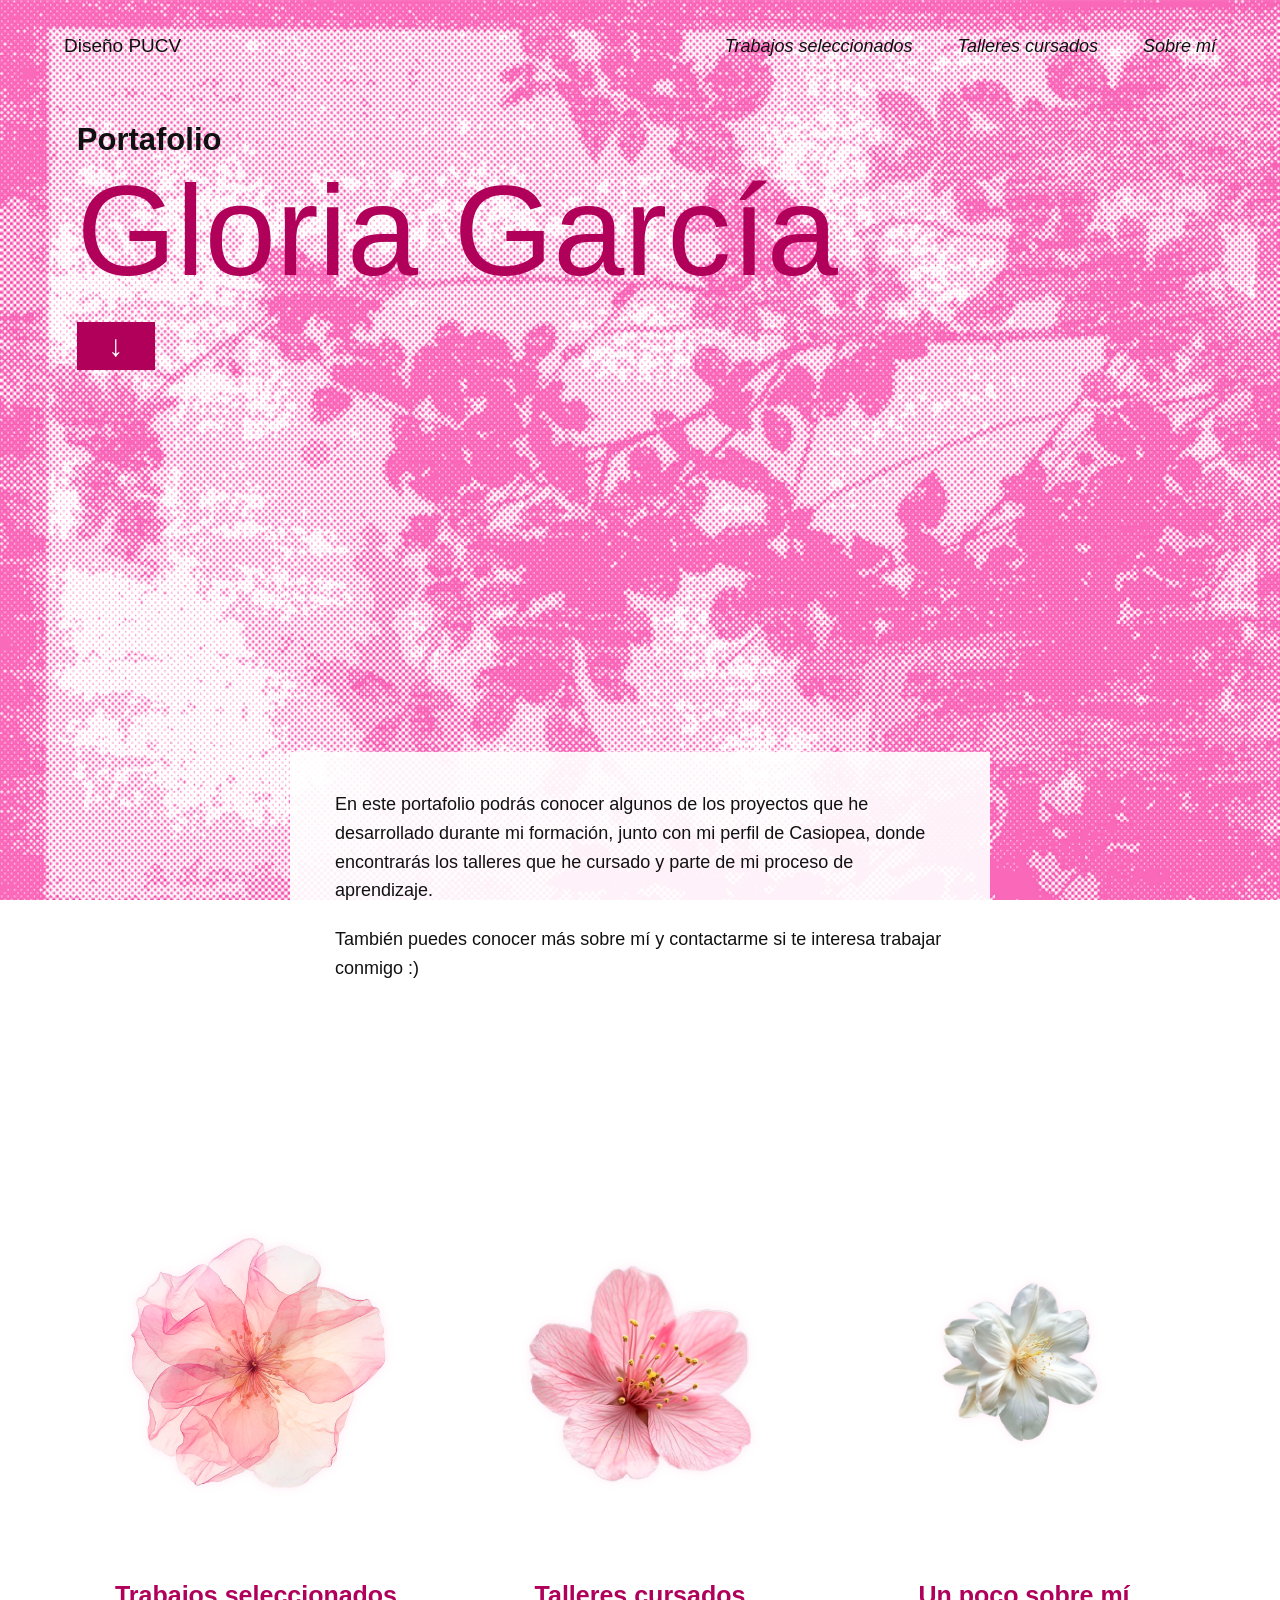
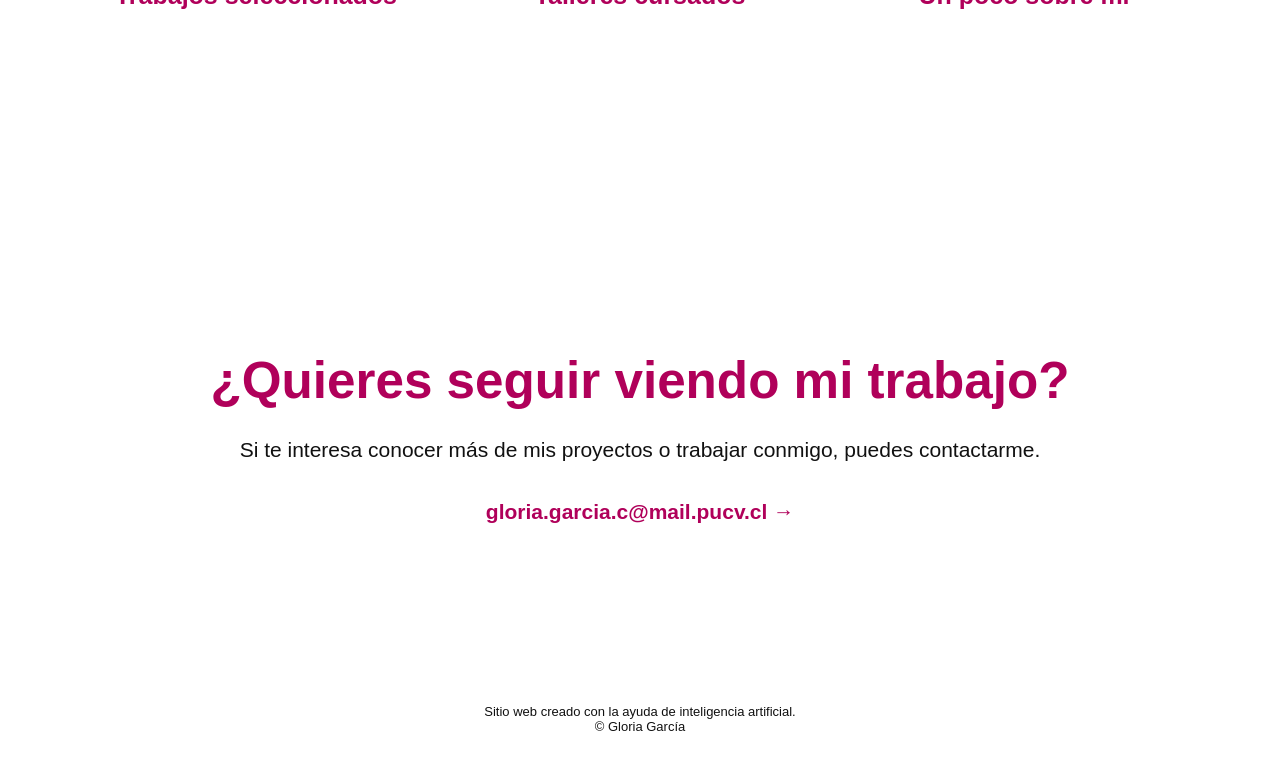
<file: index.html>
<!DOCTYPE html>
<html lang="es">

<head>
  <meta charset="UTF-8">
  <meta name="viewport" content="width=device-width, initial-scale=1.0">

  <title>Gloria García | Portafolio</title>

  <link rel="stylesheet" href="style.css">
</head>


<body class="inicio">

  <!-- =====================================
       MENÚ
  ====================================== -->

  <header class="menu">

    <!-- SOLO EN INDEX -->
    <a href="index.html" class="marca">
      <span>Diseño PUCV</span>
    </a>


    <nav>

      <a href="trabajos.html">
        Trabajos seleccionados
      </a>

      <a href="talleres.html">
        Talleres cursados
      </a>

      <a href="sobre-mi.html">
        Sobre mí
      </a>

    </nav>

  </header>



  <!-- =====================================
       PORTADA
  ====================================== -->

  <main>

    <section class="portada">

      <div class="portada-texto">

        <p class="portafolio-titulo">
          Portafolio
        </p>


        <h1>
          Gloria García
        </h1>


        <!-- FLECHA -->
        <button
          class="flecha"
          id="flechaInicio"
          aria-label="Conocer el portafolio"
        >
          ↓
        </button>

      </div>

    </section>



    <!-- =====================================
         TEXTO QUE CONTEXTUALIZA EL PORTAFOLIO
    ====================================== -->

    <section
      class="contexto-portafolio"
      id="contexto"
    >

      <div class="contexto-caja">

        <p>
          En este portafolio podrás conocer algunos de los
          proyectos que he desarrollado durante mi formación,
          junto con mi perfil de Casiopea, donde encontrarás
          los talleres que he cursado y parte de mi proceso
          de aprendizaje.
        </p>


        <p>
          También puedes conocer más sobre mí y contactarme
          si te interesa trabajar conmigo :)
        </p>

      </div>

    </section>



    <!-- =====================================
         FLORES / TRES SECCIONES
    ====================================== -->

    <section
      class="inicio-contenido"
      id="contenido"
    >


      <!-- TRABAJOS -->

      <a
        href="trabajos.html"
        class="inicio-item"
      >

        <div class="flor-contenedor">

          <img
            src="imagenes/imagenes-encargo02-DDEC/flor-contacto.png"
            class="flor"
            alt=""
          >

        </div>


        <h2>
          Trabajos seleccionados
        </h2>

      </a>



      <!-- TALLERES -->

      <a
        href="talleres.html"
        class="inicio-item"
      >

        <div class="flor-contenedor">

          <img
            src="imagenes/imagenes-encargo02-DDEC/flor-trabajos.png"
            class="flor"
            alt=""
          >

        </div>


        <h2>
          Talleres cursados
        </h2>

      </a>



      <!-- SOBRE MÍ -->

      <a
        href="sobre-mi.html"
        class="inicio-item"
      >

        <div class="flor-contenedor">

          <img src="imagenes/imagenes-encargo02-DDEC/flor-perfil.png"
            alt="Un poco sobre mí" 
            class="flor flor-blanca"
          >

        </div>


        <h2>
          Un poco sobre mí
        </h2>

      </a>

    </section>



    <!-- =====================================
         CONTACTO
    ====================================== -->

    <section class="contacto-inicio">

      <h2>
        ¿Quieres seguir viendo mi trabajo?
      </h2>


      <p>
        Si te interesa conocer más de mis proyectos
        o trabajar conmigo, puedes contactarme.
      </p>


      <div class="contacto-links">

        <a href="mailto:gloria.garcia.c@mail.pucv.cl">
          gloria.garcia.c@mail.pucv.cl →
        </a>

      </div>

    </section>

  </main>



  <footer>

    Sitio web creado con la ayuda de inteligencia artificial.<br>
    © Gloria García

  </footer>


  <script src="script.js"></script>

</body>

</html>
</file>
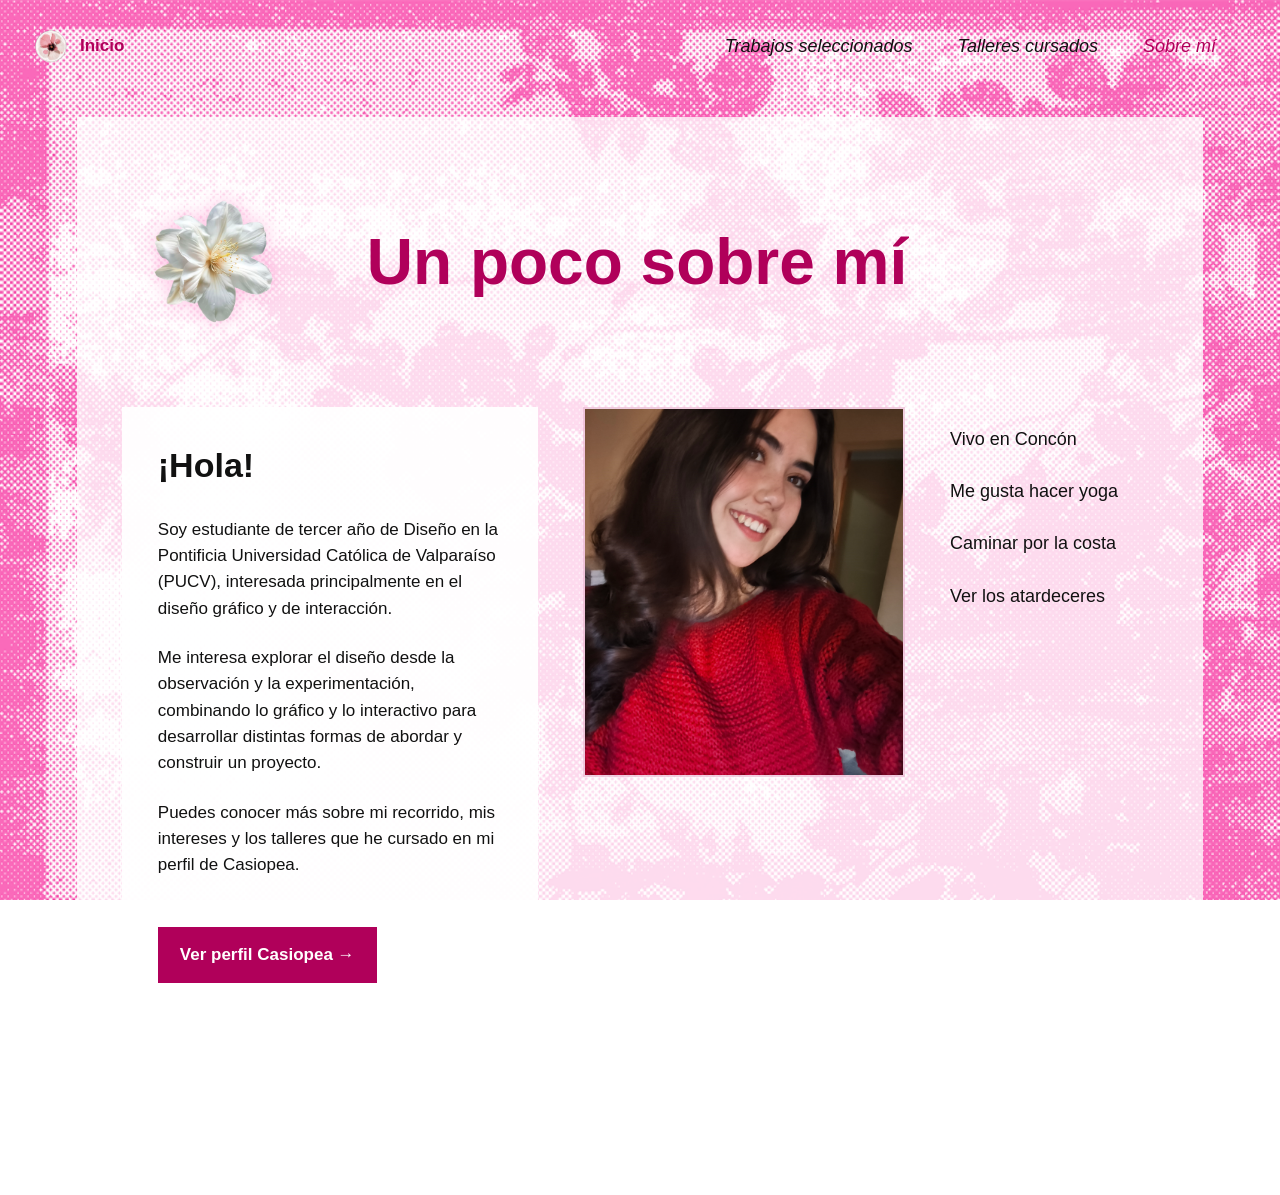
<file: sobre-mi.html>
<!DOCTYPE html>
<html lang="es">
<head>
  <meta charset="UTF-8">
  <meta name="viewport" content="width=device-width, initial-scale=1.0">
  <title>Un poco sobre mí — Gloria García</title>
  <link rel="stylesheet" href="style.css">
</head>

<body class="pagina-interna">

  <header class="menu">

    <div></div>

    <nav>

      <a href="trabajos.html">
        Trabajos seleccionados
      </a>

      <a href="talleres.html">
        Talleres cursados
      </a>

      <a href="sobre-mi.html" class="activo">
        Sobre mí
      </a>

    </nav>

  </header>


  <a href="index.html" class="flor-menu">
    <img src="imagenes/imagenes-encargo02-DDEC/flor-1menu.png" alt="Volver al inicio">
    <span>Inicio</span>
  </a>


  <main class="contenido-interno">

    <section class="cabecera-pagina">

      <img
        src="imagenes/imagenes-encargo02-DDEC/flor-perfil.png"
        alt="Un poco sobre mí"
        class="flor-lateral"
      >

      <h1>Un poco sobre mí</h1>

    </section>


    <section class="sobre-layout">


      <div class="sobre-texto">

        <div class="texto-recuadro">

          <h2>¡Hola!</h2>

          <p>
            Soy estudiante de tercer año de Diseño en la Pontificia
            Universidad Católica de Valparaíso (PUCV), interesada
            principalmente en el diseño gráfico y de interacción.
          </p>

          <p>
            Me interesa explorar el diseño desde la observación y la
            experimentación, combinando lo gráfico y lo interactivo
            para desarrollar distintas formas de abordar y construir
            un proyecto.
          </p>

          <p>
            Puedes conocer más sobre mi recorrido, mis intereses y
            los talleres que he cursado en mi perfil de Casiopea.
          </p>

          <a
            class="boton-casiopea"
            href="https://wiki.ead.pucv.cl/Gloria_Garc%C3%ADa"
            target="_blank"
            rel="noopener noreferrer"
          >
            Ver perfil Casiopea →
          </a>

        </div>

      </div>


      <!-- ESPACIO PARA FOTO -->

      <div class="foto-perfil">

        <img src="imagenes/imagenes-encargo02-DDEC/foto-perfil.jpg" alt="Gloria García">

      </div>


      <!-- DATOS -->

      <div class="datos-personales">

        <p>
          Vivo en Concón
        </p>

        <p>
          Me gusta hacer yoga
        </p>

        <p>
          Caminar por la costa
        </p>

        <p>
          Ver los atardeceres
        </p>

      </div>


    </section>

  </main>


  <script src="script.js"></script>

</body>
</html>
</file>
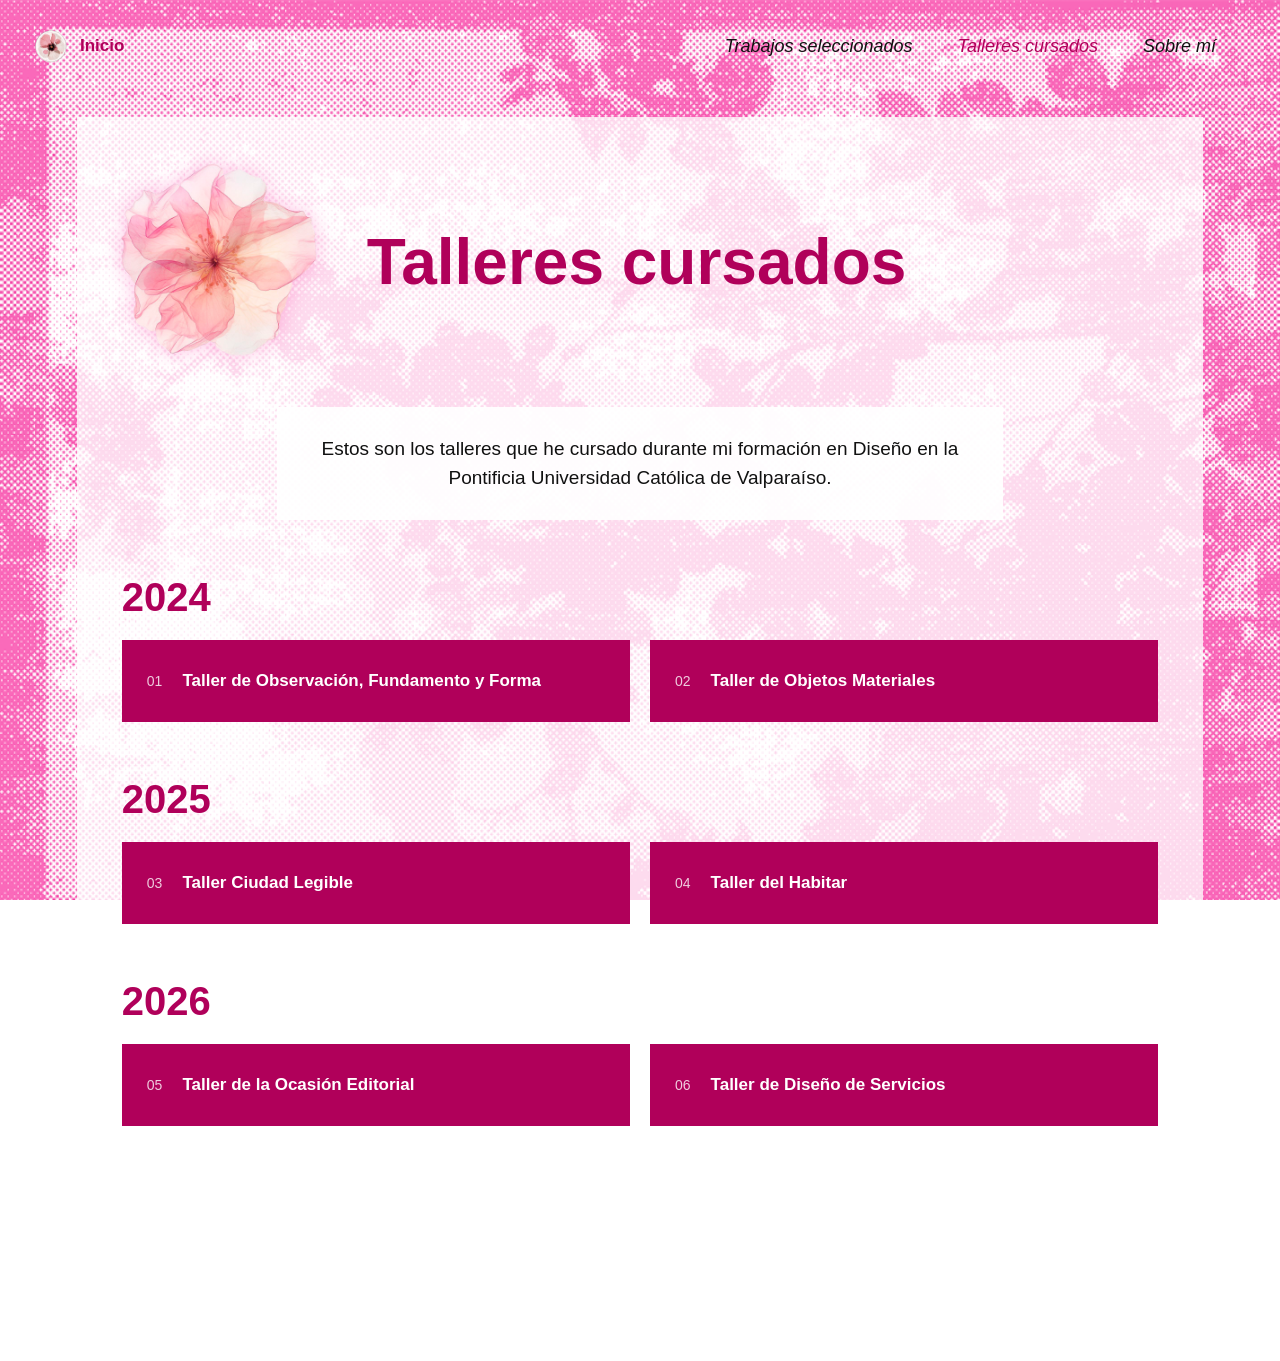
<file: talleres.html>
<!DOCTYPE html>
<html lang="es">
<head>
  <meta charset="UTF-8">
  <meta name="viewport" content="width=device-width, initial-scale=1.0">
  <title>Talleres cursados — Gloria García</title>
  <link rel="stylesheet" href="style.css">
</head>

<body class="pagina-interna">

  <header class="menu">

    <div></div>

    <nav>

      <a href="trabajos.html">
        Trabajos seleccionados
      </a>

      <a href="talleres.html" class="activo">
        Talleres cursados
      </a>

      <a href="sobre-mi.html">
        Sobre mí
      </a>

    </nav>

  </header>


  <a href="index.html" class="flor-menu">
    <img src="imagenes/imagenes-encargo02-DDEC/flor-1menu.png" alt="Volver al inicio">
    <span>Inicio</span>
  </a>


  <main class="contenido-interno">

    <section class="cabecera-pagina">

      <img
        src="imagenes/imagenes-encargo02-DDEC/flor-contacto.png"
        alt="Talleres cursados"
        class="flor-lateral"
      >

      <h1>Talleres cursados</h1>

    </section>


    <div class="recuadro-introduccion">

      <p>
        Estos son los talleres que he cursado durante mi formación
        en Diseño en la Pontificia Universidad Católica de Valparaíso.
      </p>

    </div>


    <!-- 2024 -->

    <section class="anio">

      <h2>2024</h2>

      <div class="talleres-grid">

        <a
          class="taller"
          href="https://wiki.ead.pucv.cl/Taller_de_Observación_Fundamento_y_Forma_2024_S1"
          target="_blank"
          rel="noopener noreferrer"
        >
          <span>01</span>
          <strong>
            Taller de Observación, Fundamento y Forma
          </strong>
        </a>


        <a
          class="taller"
          href="https://wiki.ead.pucv.cl/Taller_de_Objetos_Materiales_2024"
          target="_blank"
          rel="noopener noreferrer"
        >
          <span>02</span>
          <strong>
            Taller de Objetos Materiales
          </strong>
        </a>

      </div>

    </section>


    <!-- 2025 -->

    <section class="anio">

      <h2>2025</h2>

      <div class="talleres-grid">

        <a
          class="taller"
          href="https://wiki.ead.pucv.cl/Taller_Ciudad_Legible_2025"
          target="_blank"
          rel="noopener noreferrer"
        >
          <span>03</span>
          <strong>
            Taller Ciudad Legible
          </strong>
        </a>


        <a
          class="taller"
          href="https://wiki.ead.pucv.cl/Taller_del_Habitar_2025"
          target="_blank"
          rel="noopener noreferrer"
        >
          <span>04</span>
          <strong>
            Taller del Habitar
          </strong>
        </a>

      </div>

    </section>


    <!-- 2026 -->

    <section class="anio">

      <h2>2026</h2>

      <div class="talleres-grid">

        <a
          class="taller"
          href="https://wiki.ead.pucv.cl/Taller_de_la_Ocasión_Editorial_2026"
          target="_blank"
          rel="noopener noreferrer"
        >
          <span>05</span>
          <strong>
            Taller de la Ocasión Editorial
          </strong>
        </a>


        <a
          class="taller"
          href="https://wiki.ead.pucv.cl/Taller_de_Diseño_de_Servicios_2026"
          target="_blank"
          rel="noopener noreferrer"
        >
          <span>06</span>
          <strong>
            Taller de Diseño de Servicios
          </strong>
        </a>

      </div>

    </section>

  </main>

  <script src="script.js"></script>

</body>
</html>
</file>
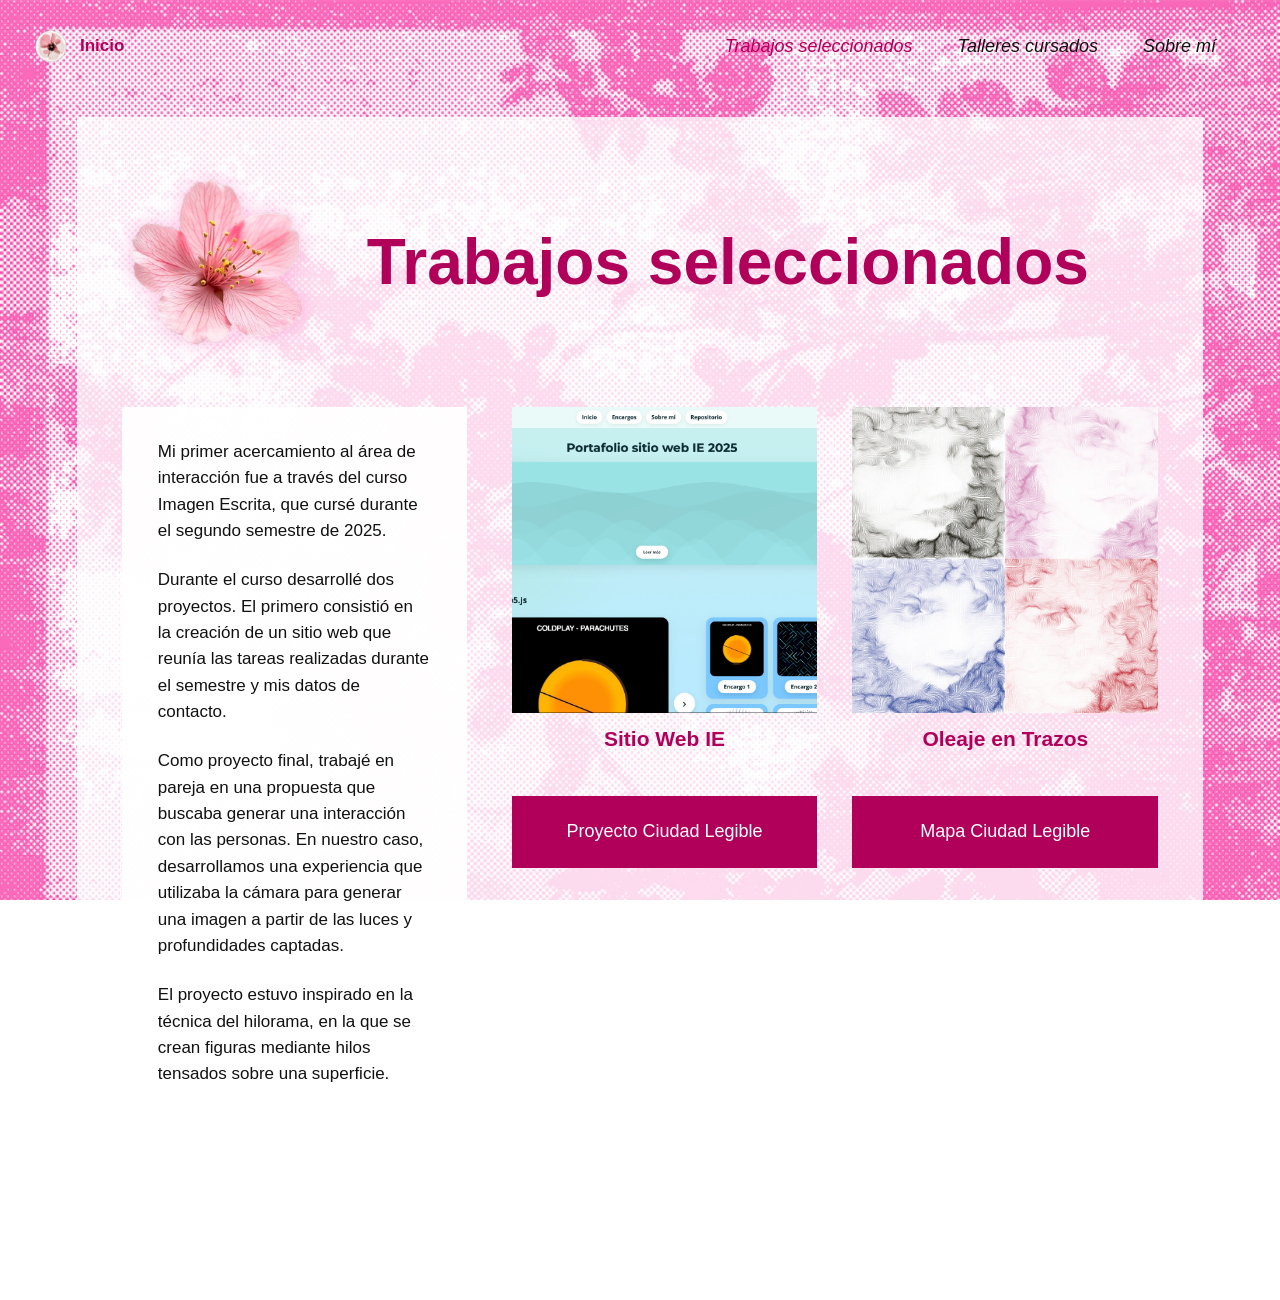
<file: trabajos.html>
<!DOCTYPE html>
<html lang="es">
<head>
  <meta charset="UTF-8">
  <meta name="viewport" content="width=device-width, initial-scale=1.0">
  <title>Trabajos seleccionados — Gloria García</title>
  <link rel="stylesheet" href="style.css">
</head>

<body class="pagina-interna">

  <header class="menu">

    <div></div>

    <nav>
      <a href="trabajos.html" class="activo">
        Trabajos seleccionados
      </a>

      <a href="talleres.html">
        Talleres cursados
      </a>

      <a href="sobre-mi.html">
        Sobre mí
      </a>
    </nav>

  </header>


  <a href="index.html" class="flor-menu">
    <img src="imagenes/imagenes-encargo02-DDEC/flor-1menu.png" alt="Volver al inicio">
    <span>Inicio</span>
  </a>


  <main class="contenido-interno">

    <section class="cabecera-pagina">

      <img
        src="imagenes/imagenes-encargo02-DDEC/flor-trabajos.png"
        alt="Trabajos seleccionados"
        class="flor-lateral"
      >

      <h1>Trabajos seleccionados</h1>

    </section>


    <section class="trabajos-layout">

      <div class="texto-recuadro">

        <p>
          Mi primer acercamiento al área de interacción fue a través
          del curso Imagen Escrita, que cursé durante el segundo
          semestre de 2025.
        </p>

        <p>
          Durante el curso desarrollé dos proyectos. El primero
          consistió en la creación de un sitio web que reunía las
          tareas realizadas durante el semestre y mis datos de
          contacto.
        </p>

        <p>
          Como proyecto final, trabajé en pareja en una propuesta que
          buscaba generar una interacción con las personas. En
          nuestro caso, desarrollamos una experiencia que utilizaba
          la cámara para generar una imagen a partir de las luces y
          profundidades captadas.
        </p>

        <p>
          El proyecto estuvo inspirado en la técnica del hilorama,
          en la que se crean figuras mediante hilos tensados sobre
          una superficie.
        </p>

      </div>


      <div>

        <div class="previsualizaciones">

          <a
            class="preview"
            href="https://gloria-garcia.github.io/Sitio-web-IE-Gloria-Garcia/"
            target="_blank"
            rel="noopener noreferrer"
          >

            <div class="preview-imagen">

              <img
                src="imagenes/imagenes-encargo02-DDEC/encargo-sitioweb.png"
                alt="Sitio web Imagen Escrita"
              >

            </div>

            <h3>Sitio Web IE</h3>

          </a>


          <a
            class="preview"
            href="https://wiki.ead.pucv.cl/Oleaje_en_Trazos_-_Exposición_IE_2025"
            target="_blank"
            rel="noopener noreferrer"
          >

            <div class="preview-imagen">

              <img
                src="imagenes/imagenes-encargo02-DDEC/encargo-hilorama-imagenescrita.png"
                alt="Oleaje en Trazos"
              >

            </div>

            <h3>Oleaje en Trazos</h3>

          </a>

        </div>


        <div class="proyectos-extra">

          <a
            class="proyecto-boton"
            href="https://wiki.ead.pucv.cl/Proyecto_de_diseño_visual_-_Parque_Merced_/_Un_parque_construido_por_su_quebrada_-_Gloria_García"
            target="_blank"
            rel="noopener noreferrer"
          >
            Proyecto Ciudad Legible
          </a>

          <a
            class="proyecto-boton"
            href="https://wiki.ead.pucv.cl/Ciclo_de_representación_-_Transformación_cíclica_que_converge_en_una_fluidez_rítmica_-_Gloria_García"
            target="_blank"
            rel="noopener noreferrer"
          >
            Mapa Ciudad Legible
          </a>

        </div>

      </div>

    </section>

  </main>


  <script src="script.js"></script>

</body>
</html>
</file>
<file: style.css>
/* =====================================================
   RESET
===================================================== */

* {
  box-sizing: border-box;
  margin: 0;
  padding: 0;
}

html {
  scroll-behavior: smooth;
}

body {
  font-family:
    Arial,
    Helvetica,
    sans-serif;

  color: #111;
  min-height: 100vh;

  background-image:
    url("imagenes/imagenes-encargo02-DDEC/fondo-encargo02.png");

  background-size: cover;
  background-position: center top;
  background-attachment: fixed;
}

a {
  text-decoration: none;
  color: inherit;
}


/* =====================================================
   VARIABLES
===================================================== */

:root {
  --magenta: #b0005a;
  --blanco: rgba(255, 255, 255, 0.91);
}


/* =====================================================
   MENÚ
===================================================== */

.menu {
  width: 100%;
  height: 92px;

  padding: 22px 5vw;

  display: flex;
  align-items: center;
  justify-content: space-between;

  position: relative;
  z-index: 100;
}


/* MARCA */

.marca {
  display: flex;
  flex-direction: column;

  line-height: 0.95;
  font-size: 20px;
}

.marca strong {
  font-size: 21px;
}

.marca span {
  font-size: 19px;
}


/* NAVEGACIÓN */

nav {
  display: flex;
  align-items: center;

  gap: 45px;

  font-size: 18px;
  font-style: italic;
}

nav a {
  transition: color 0.25s ease;
}

nav a:hover,
nav a.activo {
  color: var(--magenta);
}


/* =====================================================
   FLOR PEQUEÑA DEL MENÚ
   AHORA ARRIBA A LA IZQUIERDA
===================================================== */

/* =====================================================
   MENÚ + INICIO
===================================================== */

.flor-menu {
  position: fixed;

  left: 30px;
  top: 25px;

  z-index: 200;

  display: flex;
  align-items: center;
  gap: 8px;

  color: var(--magenta);

  font-size: 17px;
  font-weight: bold;

  transition:
    transform 0.3s ease,
    filter 0.3s ease;
}

.flor-menu img {
  width: 42px;
  height: 42px;

  object-fit: contain;
}

/* Brillo de la flor del menú */
.flor-menu:hover {
  transform: scale(1.05);

  filter:
    drop-shadow(0 0 7px rgba(255, 75, 170, 0.9))
    drop-shadow(0 0 18px rgba(255, 75, 170, 0.7));
}


/* BRILLO DE LA FLOR DEL MENÚ */

.flor-menu:hover,
.flor-menu:focus-visible {
  transform: scale(1.12);

  filter:
    drop-shadow(
      0 0 7px rgba(255, 75, 170, 0.9)
    )
    drop-shadow(
      0 0 18px rgba(255, 75, 170, 0.7)
    );
}


/* =====================================================
   PORTADA
===================================================== */

.portada {
  min-height: 620px;

  padding: 30px 6vw 0;

  position: relative;
}

.portada-texto {
  position: relative;
  z-index: 10;
}


/* PORTAFOLIO */

.portafolio-titulo {
  font-size: 31px;
  font-weight: bold;

  margin-bottom: 12px;
}


/* GLORIA */

.portada h1 {
  color: var(--magenta);

  font-size:
    clamp(80px, 10vw, 155px);

  font-weight: 500;

  line-height: 0.95;

  margin-bottom: 30px;
}


/* =====================================================
   FLECHA
===================================================== */

.flecha {
  width: 78px;
  height: 48px;

  border: none;

  background: var(--magenta);

  color: white;

  font-size: 30px;

  cursor: pointer;

  transition:
    transform 0.3s ease,
    box-shadow 0.3s ease;
}

.flecha:hover {
  transform: translateY(6px);

  box-shadow:
    0 8px 20px
    rgba(176, 0, 90, 0.3);
}


/* =====================================================
   CONTEXTO
===================================================== */

.contexto-portafolio {
  min-height: 300px;

  padding:
    40px 7vw 90px;

  display: flex;
  align-items: center;
  justify-content: center;
}

.contexto-caja {
  width:
    min(700px, 90%);

  background:
    var(--blanco);

  padding:
    38px 45px;

  font-size: 18px;

  line-height: 1.6;
}

.contexto-caja p + p {
  margin-top: 20px;
}


/* =====================================================
   TRES FLORES
===================================================== */

.inicio-contenido {
  min-height: 700px;

  display: grid;

  grid-template-columns:
    repeat(3, 1fr);

  align-items: start;

  /* MÁS ESPACIO ENTRE LAS FLORES */
  gap: 6vw;

  padding:
    60px 8vw 150px;
}

.inicio-item {
  display: flex;

  flex-direction: column;

  align-items: center;

  position: relative;

  /* evita que el crecimiento de una flor
     empuje las otras */
  min-width: 0;
}


/* =====================================================
   ESPACIO DE CADA FLOR
===================================================== */

.flor-contenedor {
  width: 100%;

  height: 390px;

  display: flex;

  align-items: center;
  justify-content: center;

  overflow: visible;

  position: relative;
}


/* =====================================================
   FLORES
===================================================== */

.flor {
  width: 300px;
  height: 300px;

  object-fit: contain;

  transform:
    translate(0, 0)
    scale(1);

  transform-origin: center center;

  transition:
    transform 0.25s ease-out,
    filter 0.3s ease;

  position: relative;

  z-index: 2;
  
}


/* =====================================================
   BRILLO AL TOCAR / PASAR SOBRE LAS FLORES
===================================================== */

.inicio-item:hover .flor,
.inicio-item:focus-within .flor {

  filter:
    drop-shadow(
      0 0 12px rgba(255, 75, 170, 1)
    )
    drop-shadow(
      0 0 30px rgba(255, 75, 170, 0.95)
    )
    drop-shadow(
      0 0 60px rgba(255, 75, 170, 0.75)
    );

}

.flor-tocada {
  filter:
    drop-shadow(
      0 0 10px rgba(255, 75, 170, 1)
    )
    drop-shadow(
      0 0 25px rgba(255, 75, 170, 1)
    )
    drop-shadow(
      0 0 50px rgba(255, 75, 170, 0.85)
    ) !important;
}

/* =====================================================
   BRILLO DE LAS FLORES DEL INICIO
===================================================== */

.inicio-item .flor {
  transition:
    transform 0.25s ease,
    filter 0.3s ease;
}

/* Brillo al pasar el mouse */
.inicio-item:hover .flor {
  filter:
    drop-shadow(0 0 10px rgba(255, 75, 170, 1))
    drop-shadow(0 0 25px rgba(255, 75, 170, 1))
    drop-shadow(0 0 50px rgba(255, 75, 170, 0.9));
}

/* Brillo al tocar/clicar */
.flor-tocada {
  filter:
    drop-shadow(0 0 12px rgba(255, 75, 170, 1))
    drop-shadow(0 0 30px rgba(255, 75, 170, 1))
    drop-shadow(0 0 60px rgba(255, 75, 170, 0.9)) !important;
}

/* =====================================================
   TÍTULOS DE LAS FLORES
===================================================== */

.inicio-item h2 {
  color:
    var(--magenta);

  font-size: 25px;

  font-weight: bold;

  text-align: center;

  margin-top: 20px;

  position: relative;

  z-index: 5;
}


/* =====================================================
   CONTACTO
===================================================== */

.contacto-inicio {
  padding:
    140px 7vw 150px;

  text-align: center;

  background:
    rgba(255, 255, 255, 0.78);
}

.contacto-inicio h2 {
  color:
    var(--magenta);

  font-size:
    clamp(36px, 4vw, 55px);

  margin-bottom: 28px;
}

.contacto-inicio p {
  font-size: 21px;

  margin-bottom: 38px;
}

.contacto-links {
  display: flex;

  justify-content: center;

  gap: 65px;

  font-size: 21px;

  font-weight: bold;
}

.contacto-links a {
  color:
    var(--magenta);
}


/* =====================================================
   FOOTER
===================================================== */

footer {
  padding: 30px;

  text-align: center;

  font-size: 13px;

  background:
    rgba(255, 255, 255, 0.88);
}


/* =====================================================
   PÁGINAS INTERNAS
===================================================== */

.pagina-interna {
  min-height: 100vh;
}

.contenido-interno {
  width: 88%;

  max-width: 1400px;

  margin:
    25px auto 100px;

  padding:
    30px 45px 80px;

  background:
    rgba(255, 255, 255, 0.76);

  min-height: 800px;
}


/* =====================================================
   CABECERA INTERNA
===================================================== */

.cabecera-pagina {
  min-height: 230px;

  display: flex;

  align-items: center;

  position: relative;

  margin-bottom: 30px;
}


/* FLOR IZQUIERDA */

.flor-lateral {
  width: 230px;
  height: 230px;

  flex-shrink: 0;

  object-fit: contain;

  margin-left: -20px;
  margin-right: 35px;

  filter:
    drop-shadow(
      0 0 10px
      rgba(255, 80, 175, 0.35)
    );

  transition:
    transform 0.35s ease,
    filter 0.35s ease;
}

.flor-lateral:hover {
  transform:
    scale(1.04);

  filter:
    drop-shadow(
      0 0 16px
      rgba(255, 75, 170, 0.9)
    )
    drop-shadow(
      0 0 35px
      rgba(255, 75, 170, 0.5)
    );
}


/* TÍTULO */

.cabecera-pagina h1 {
  color:
    var(--magenta);

  font-size:
    clamp(40px, 5vw, 68px);

  line-height: 1;

  font-weight: 700;
}


/* =====================================================
   RECUADROS BLANCOS
===================================================== */

.texto-recuadro {
  background:
    rgba(255, 255, 255, 0.94);

  padding:
    32px 36px;

  line-height: 1.55;

  font-size: 17px;
}

.texto-recuadro p {
  margin-bottom: 23px;
}

.texto-recuadro p:last-child {
  margin-bottom: 0;
}


/* =====================================================
   TRABAJOS
===================================================== */

.trabajos-layout {
  display: grid;

  grid-template-columns:
    minmax(280px, 0.8fr)
    minmax(500px, 1.5fr);

  gap: 45px;

  align-items: start;
}

.previsualizaciones {
  display: grid;

  grid-template-columns:
    repeat(2, 1fr);

  gap: 35px;
}

.preview {
  display: block;

  text-align: center;

  transition:
    transform 0.25s ease;
}

.preview:hover {
  transform:
    translateY(-5px);
}

.preview-imagen {
  width: 100%;

  aspect-ratio: 1 / 1;

  overflow: hidden;

  background:
    var(--magenta);
}

.preview-imagen img {
  display: block;

  width: 100%;
  height: 100%;

  object-fit: cover;
}

.preview h3 {
  color:
    var(--magenta);

  font-size: 21px;

  margin-top: 14px;
}


/* =====================================================
   BOTONES DE TRABAJOS
===================================================== */

.proyectos-extra {
  display: grid;

  grid-template-columns:
    repeat(2, 1fr);

  gap: 35px;

  margin-top: 45px;
}

.proyecto-boton {
  min-height: 72px;

  display: flex;

  align-items: center;
  justify-content: center;

  background:
    var(--magenta);

  color: white;

  font-size: 18px;

  transition:
    transform 0.25s ease,
    box-shadow 0.25s ease;
}

.proyecto-boton:hover {
  transform:
    translateY(-4px);

  box-shadow:
    0 10px 25px
    rgba(176, 0, 90, 0.25);
}


/* =====================================================
   TALLERES
===================================================== */

.recuadro-introduccion {
  width: 70%;

  margin:
    0 auto 55px;

  background:
    rgba(255, 255, 255, 0.93);

  padding:
    28px 35px;

  text-align: center;

  font-size: 19px;

  line-height: 1.5;
}

.anio {
  margin-bottom: 55px;
}

.anio h2 {
  color:
    var(--magenta);

  font-size: 40px;

  margin-bottom: 20px;
}

.talleres-grid {
  display: grid;

  grid-template-columns:
    repeat(2, 1fr);

  gap: 20px;
}

.taller {
  min-height: 82px;

  padding:
    20px 25px;

  background:
    var(--magenta);

  color: white;

  display: flex;

  align-items: center;

  gap: 20px;

  transition:
    transform 0.25s ease,
    box-shadow 0.25s ease;
}

.taller:hover {
  transform:
    translateY(-4px);

  box-shadow:
    0 8px 20px
    rgba(176, 0, 90, 0.25);
}

.taller span {
  opacity: 0.8;

  font-size: 14px;
}

.taller strong {
  font-size: 17px;
}


/* =====================================================
   SOBRE MÍ
===================================================== */

.sobre-layout {
  display: grid;

  grid-template-columns:
    1.1fr
    0.85fr
    0.55fr;

  gap: 45px;

  align-items: start;
}

.sobre-texto h2 {
  font-size: 34px;

  margin-bottom: 25px;
}


/* BOTÓN CASIOPEA */

.boton-casiopea {
  display: inline-flex;

  margin-top: 25px;

  padding:
    15px 22px;

  background:
    var(--magenta);

  color: white;

  font-weight: bold;

  transition:
    transform 0.25s ease,
    box-shadow 0.25s ease;
}

.boton-casiopea:hover {
  transform:
    translateY(-3px);

  box-shadow:
    0 8px 20px
    rgba(176, 0, 90, 0.25);
}


/* =====================================================
   FOTO
===================================================== */

.foto-perfil {
  width: 100%;

  aspect-ratio:
    1 / 1.15;

  background:
    rgba(255, 255, 255, 0.55);

  border:
    2px solid
    rgba(176, 0, 90, 0.18);

  overflow: hidden;
}

.foto-perfil img {
  width: 100%;
  height: 100%;

  object-fit: cover;
}


/* =====================================================
   DATOS PERSONALES
===================================================== */

.datos-personales {
  padding-top: 20px;

  font-size: 18px;

  line-height: 1.4;
}

.datos-personales p {
  margin-bottom: 27px;
}


/* =====================================================
   BOTÓN VOLVER AL INICIO
===================================================== */

.boton-inicio {
  position: fixed;

  left: 35px;
  bottom: 30px;

  z-index: 200;

  padding:
    14px 24px;

  background:
    var(--magenta);

  color: white;

  font-size: 17px;

  font-weight: bold;

  transition:
    transform 0.25s ease,
    box-shadow 0.25s ease;
}

.boton-inicio:hover {
  transform:
    translateX(-5px);

  box-shadow:
    0 8px 20px
    rgba(176, 0, 90, 0.35);
}


/* =====================================================
   TABLET
===================================================== */

@media (max-width: 950px) {

  .menu {
    flex-wrap: wrap;

    height: auto;

    gap: 20px;
  }

  nav {
    gap: 22px;

    font-size: 15px;
  }

  .portada {
    min-height: 550px;
  }

  .portada h1 {
    font-size: 14vw;
  }

  .inicio-contenido {
    grid-template-columns: 1fr;

    gap: 110px;
  }

  .trabajos-layout,
  .sobre-layout {
    grid-template-columns: 1fr;
  }

  .previsualizaciones {
    grid-template-columns:
      repeat(2, 1fr);
  }

  .talleres-grid {
    grid-template-columns: 1fr;
  }

  .recuadro-introduccion {
    width: 100%;
  }

  .datos-personales {
    padding-top: 0;
  }

}


/* =====================================================
   MÓVIL
===================================================== */

@media (max-width: 600px) {

  .menu {
    padding:
      18px 5vw;
  }

  nav {
    width: 100%;

    justify-content:
      space-between;

    gap: 10px;

    font-size: 12px;
  }

  .marca {
    font-size: 16px;
  }

  .marca strong {
    font-size: 17px;
  }

  .marca span {
    font-size: 15px;
  }

  /* FLOR MENÚ MÁS PEQUEÑA EN CELULAR */

  .flor-menu {
    left: 16px;
    top: 16px;

    width: 34px;
    height: 34px;
  }

  .portada {
    padding:
      35px 5vw 0;
  }

  .portada h1 {
    font-size: 18vw;
  }

  .contexto-caja {
    width: 100%;

    padding:
      24px;

    font-size: 16px;
  }

  .flor-contenedor {
    height: 300px;
  }

  .flor {
    width: 260px;
    height: 260px;
  }

  .contacto-inicio {
    padding:
      90px 5vw 110px;
  }

  .contacto-links {
    flex-direction: column;

    gap: 20px;
  }

  .contenido-interno {
    width: 94%;

    padding:
      25px 18px 60px;
  }

  .cabecera-pagina {
    min-height: 170px;
  }

  .flor-lateral {
    width: 150px;
    height: 150px;

    margin-left: -15px;
    margin-right: 8px;
  }

  .cabecera-pagina h1 {
    font-size: 34px;
  }

  .previsualizaciones,
  .proyectos-extra {
    grid-template-columns: 1fr;
  }

  .boton-inicio {
    left: 18px;
    bottom: 18px;
  }

}
</file>
